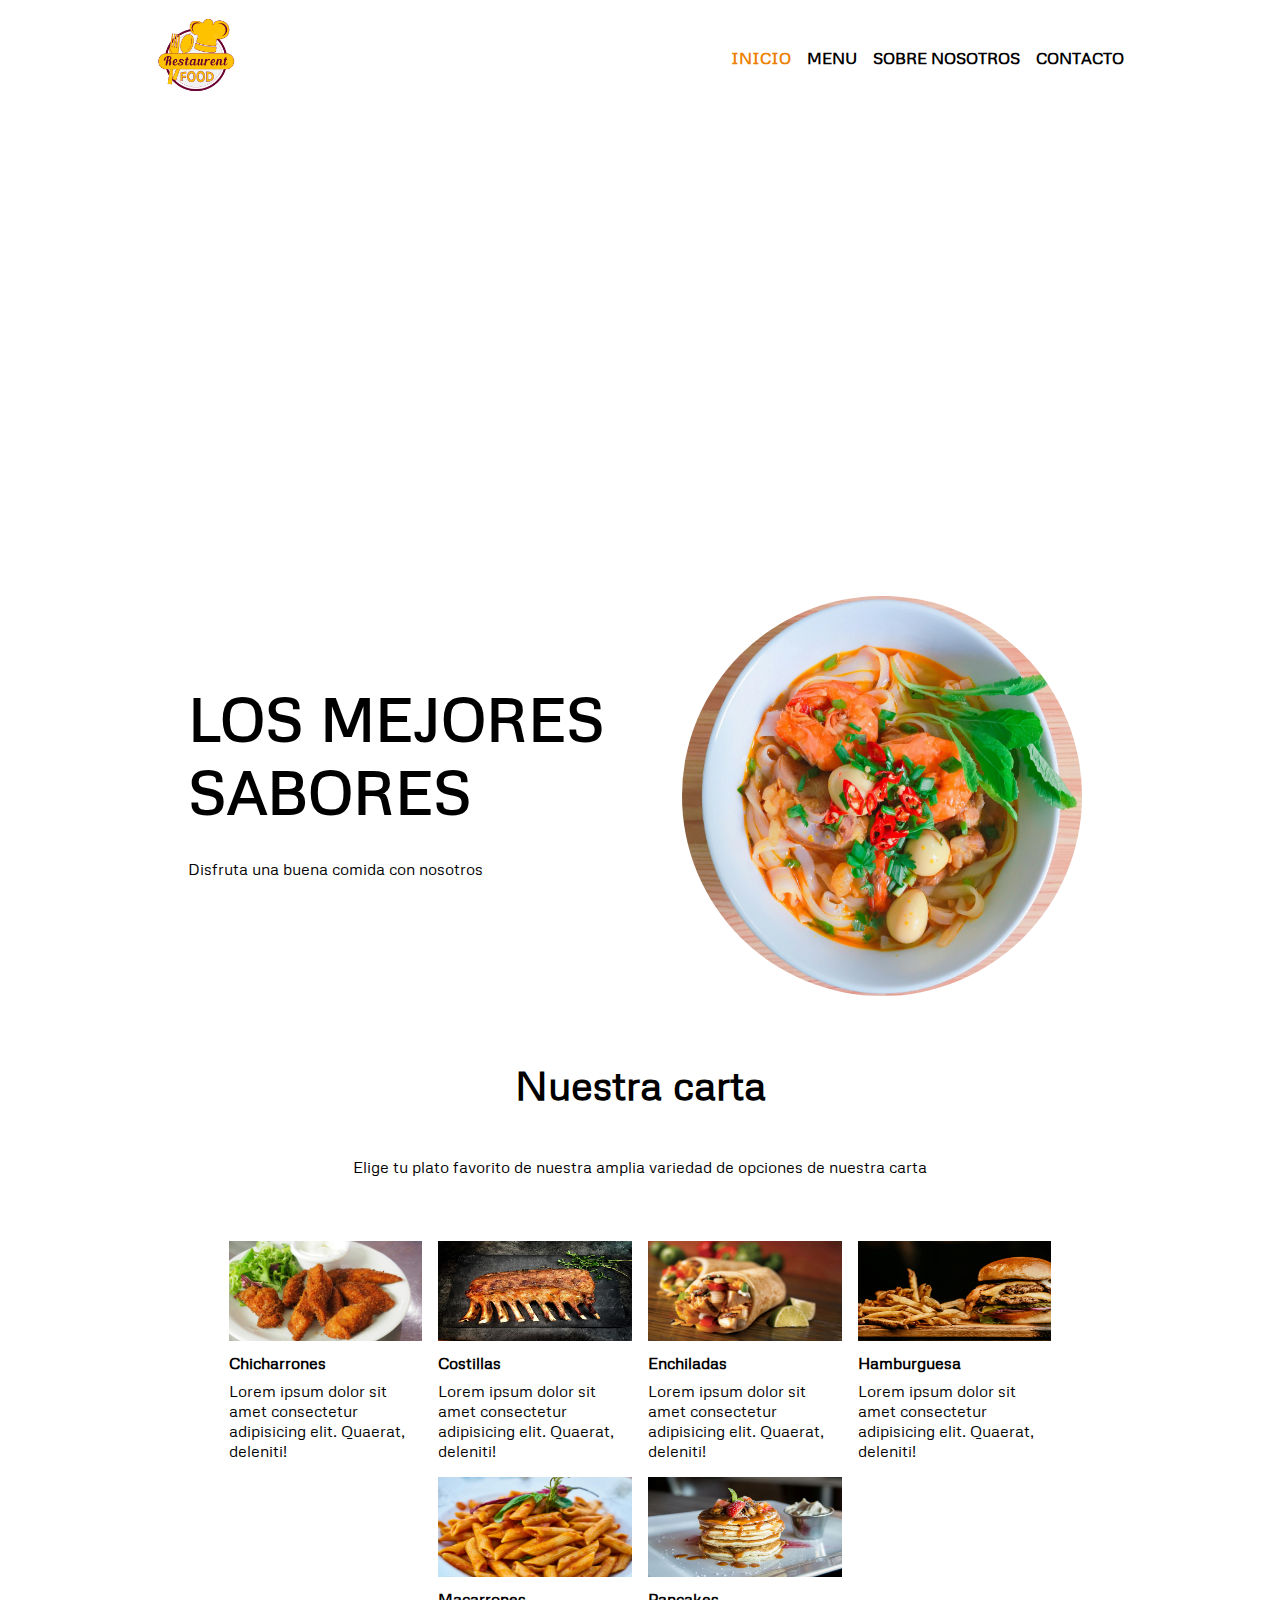
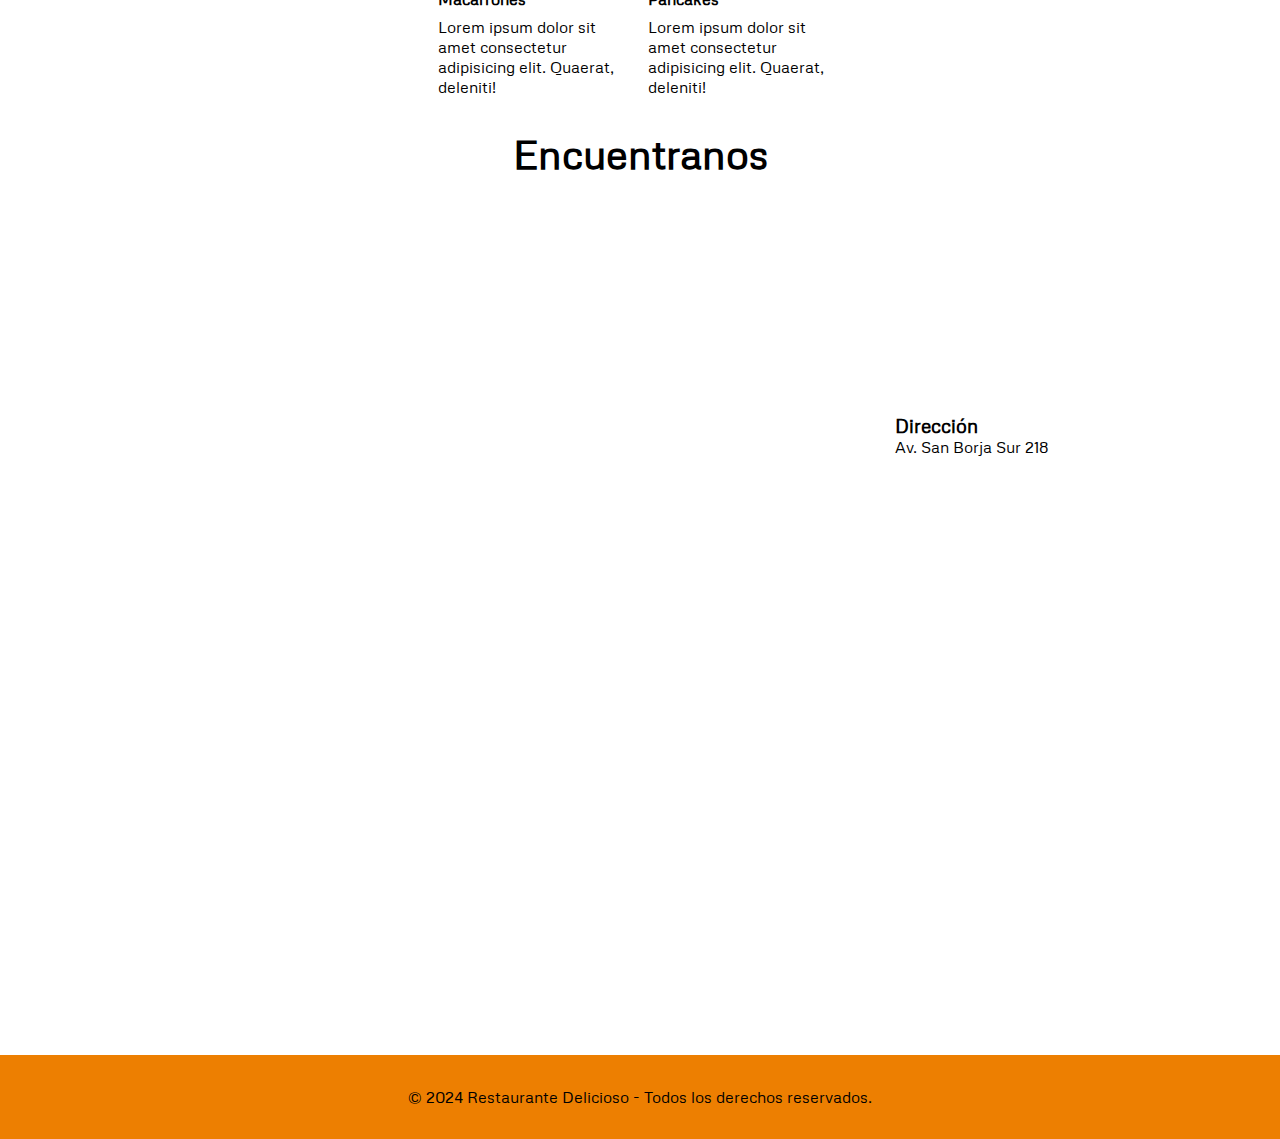
<file: index.html>
<!DOCTYPE html>
<html lang="en">
<head>
    <meta charset="UTF-8">
    <meta name="viewport" content="width=device-width, initial-scale=1.0">
    <title>Home</title>
    <link rel="stylesheet" href="./styles.css">
    <link rel="stylesheet" href="https://fonts.googleapis.com/css2?family=Material+Symbols+Outlined:opsz,wght,FILL,GRAD@20..48,100..700,0..1,-50..200" />
    <link rel="preconnect" href="https://fonts.googleapis.com">
    <link rel="preconnect" href="https://fonts.gstatic.com" crossorigin>
    <link href="https://fonts.googleapis.com/css2?family=Metrophobic&display=swap" rel="stylesheet">

</head>
<body>
    <header>
        <nav class="flex justify-between align-center container">
            <a class="logo" href="#"><img src="./media/img/logo.png" alt="logo"></a>
            <ul class="flex sm-none align-center gap-1">
                <li><a class="active" href="#">INICIO</a></li>
                <li><a class="" href="./menu.html">MENU</a></li>
                <li><a class="" href="./about.html">SOBRE NOSOTROS</a></li>
                <li><a class="" href="#">CONTACTO</a></li>
            </ul>
        </nav>
    </header>
    <section>
        <div class="container">
            <div class="slider">
                <div class="slide active">
                    <img src="./media/img/slider/slide1.jpg" alt="Imagen 1">
                </div>
                <div class="slide">
                    <img src="./media/img/slider/slide2.jpg" alt="Imagen 2">
                </div>
                <div class="slide">
                    <img src="./media/img/slider/slide3.jpg" alt="Imagen 3">
                </div>
            </div>
        </div>
        <div class="container">
            <div class="flex align-center justify-between">
                <div class="col-6 col-sm-12 p-2">
                    <h1 class="title">LOS MEJORES SABORES</h1>
                    <p class="my-2">
                        Disfruta una buena comida con nosotros
                    </p>
                </div>
                <div class="col-6 col-sm-12 p-2 center">
                    <img class="img-food" src="./media/img/main-food.jpg" alt="">
                </div>
            </div>
        </div>
        <div class="container">
            <h2 class="sub-title text-center bold">Nuestra carta</h2>
            <p class="w-75 fw-300 p-2 m-auto text-center">
                Elige tu plato favorito de nuestra amplia variedad de opciones de nuestra carta
            </p>            
        </div>
        <div class="container">
            <div class="flex justify-center gap-1 wrap">
                <div class="card">
                    <img height="100" src="./media/img/carta/chicharrones.jpg" alt="chicharrones">
                    <h4>Chicharrones</h4>
                    <p>Lorem ipsum dolor sit amet consectetur adipisicing elit. Quaerat, deleniti!</p>                    
                </div>
                <div class="card">
                    <img height="100" src="./media/img/carta/costillas.jpg" alt="costillas">
                    <h4>Costillas</h4>
                    <p>Lorem ipsum dolor sit amet consectetur adipisicing elit. Quaerat, deleniti!</p>                    
                </div>
                <div class="card">
                    <img height="100" src="./media/img/carta/enchiladas.jpg" alt="enchiladas">
                    <h4>Enchiladas</h4>
                    <p>Lorem ipsum dolor sit amet consectetur adipisicing elit. Quaerat, deleniti!</p>                    
                </div>
                <div class="card">
                    <img height="100" src="./media/img/carta/hamburguesa.jpg" alt="hamburguesa">
                    <h4>Hamburguesa</h4>
                    <p>Lorem ipsum dolor sit amet consectetur adipisicing elit. Quaerat, deleniti!</p>                    
                </div>
                <div class="card">
                    <img height="100" src="./media/img/carta/macarrones.jpg" alt="macarrones">
                    <h4>Macarrones</h4>
                    <p>Lorem ipsum dolor sit amet consectetur adipisicing elit. Quaerat, deleniti!</p>                   
                </div>
                <div class="card">
                    <img height="100" src="./media/img/carta/pankekes.jpg" alt="pankekes">
                    <h4>Pancakes</h4>
                    <p>Lorem ipsum dolor sit amet consectetur adipisicing elit. Quaerat, deleniti!</p>                    
                </div>
            </div>
        </div>
        <div class="container">
            <h2 class="text-center sub-title">Encuentranos</h2>
            <div class="flex gap-4 justify-center align-center my-2 marcas">
                <iframe src="https://www.google.com/maps/embed?pb=!1m14!1m8!1m3!1d4253.326496235242!2d-76.99832965817319!3d-12.138947267512272!3m2!1i1024!2i768!4f13.1!3m3!1m2!1s0x9105b9f85529591f%3A0xbe5da12a6bb70312!2sSiete%20Sopas!5e0!3m2!1ses-419!2spe!4v1729728170947!5m2!1ses-419!2spe" width="600" height="450" style="border:0;" allowfullscreen="" loading="lazy" referrerpolicy="no-referrer-when-downgrade"></iframe>
                <div class="p-2">
                    <h3>Dirección</h3>
                    <p>
                        Av. San Borja Sur 218
                    </p>
                </div>
            </div>
        </div>
        <div class="container">
            <iframe width="560" height="315" style="margin: auto; display: block;" src="https://www.youtube.com/embed/6fhAchG-jcw?si=f2dxLyxh0G1hyiRP" title="YouTube video player" frameborder="0" allow="accelerometer; autoplay; clipboard-write; encrypted-media; gyroscope; picture-in-picture; web-share" referrerpolicy="strict-origin-when-cross-origin" allowfullscreen></iframe>
        </div>
    </section>
    <footer>
        <div class="p-4 text-center">
            <p>© 2024 Restaurante Delicioso - Todos los derechos reservados.</p>
        </div>
    </footer>
</body>
</html>
</file>
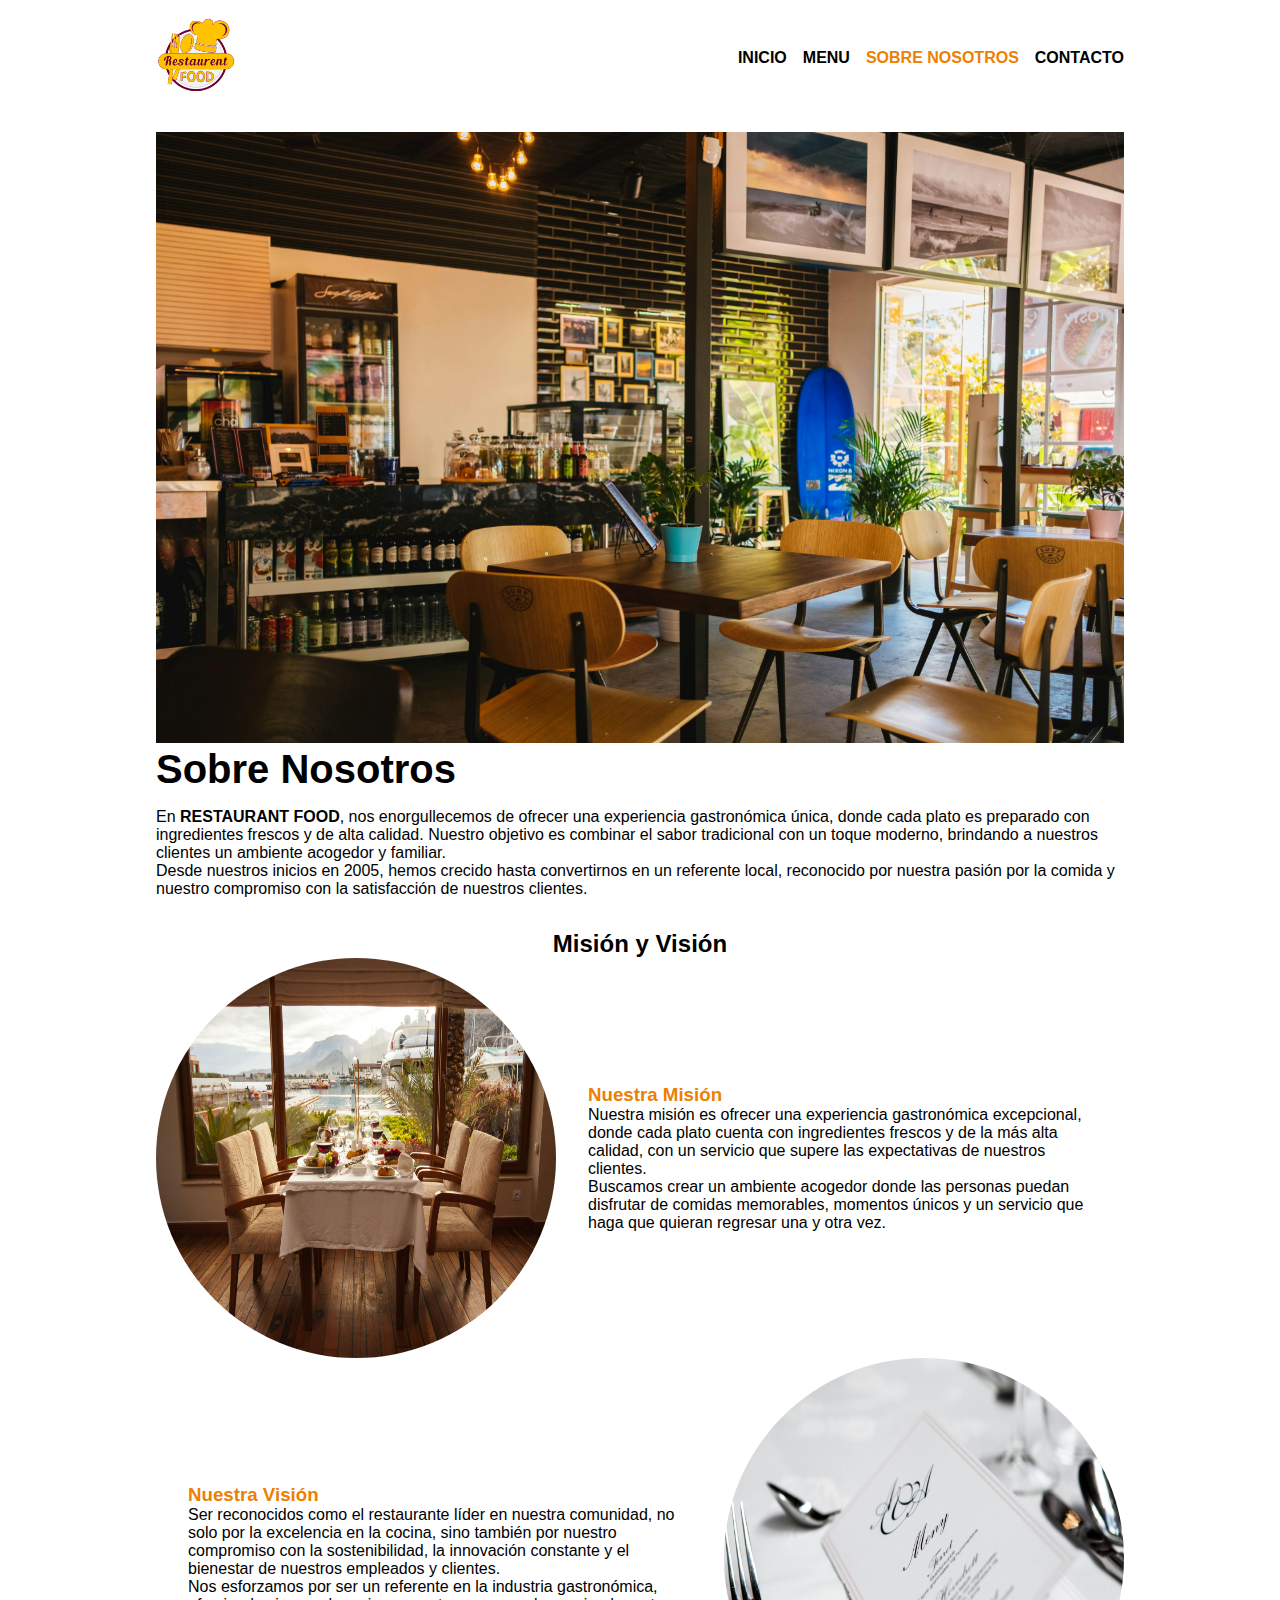
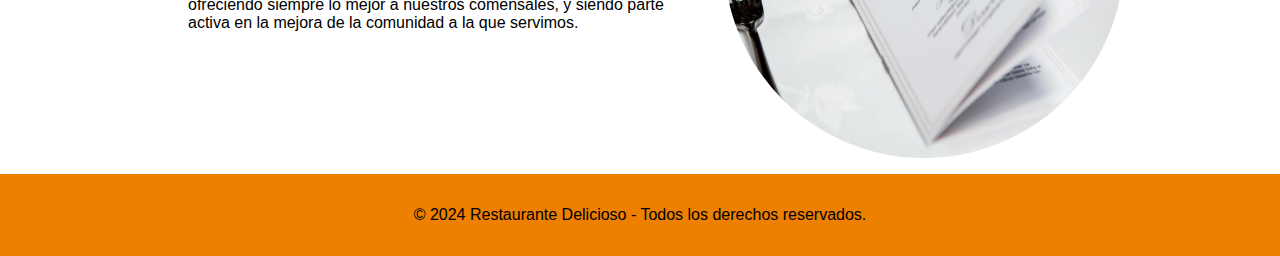
<file: about.html>
<!DOCTYPE html>
<html lang="es">
<head>
    <meta charset="UTF-8">
    <meta name="viewport" content="width=device-width, initial-scale=1.0">
    <title>Restaurante Delicioso</title>
    <link rel="stylesheet" href="styles.css">
</head>
<body>
    <header>
        <nav class="flex justify-between align-center container">
            <a class="logo" href="#"><img src="./media/img/logo.png" alt="logo"></a>
            <ul class="flex sm-none align-center gap-1">
                <li><a class="" href="./index.html">INICIO</a></li>
                <li><a class="" href="./menu.html">MENU</a></li>
                <li><a class="active" href="#">SOBRE NOSOTROS</a></li>
                <li><a class="" href="#">CONTACTO</a></li>
            </ul>
        </nav>
    </header>
    
    <section id="presentacion" class="container">
        <img style="width: 100%;" src="./media/img/restaurant.jpg" alt="">
        <h2 class="sub-title">Sobre Nosotros</h2>
        <div class="content">
            <p>En <b>RESTAURANT FOOD</b>, nos enorgullecemos de ofrecer una experiencia gastronómica única, donde cada plato es preparado con ingredientes frescos y de alta calidad. Nuestro objetivo es combinar el sabor tradicional con un toque moderno, brindando a nuestros clientes un ambiente acogedor y familiar.</p>
            <p>Desde nuestros inicios en 2005, hemos crecido hasta convertirnos en un referente local, reconocido por nuestra pasión por la comida y nuestro compromiso con la satisfacción de nuestros clientes.</p>
        </div>
    </section>

    <section id="mision-vision" class="container">
        <h2 class="text-center">Misión y Visión</h2>
        <div class="">
            <!-- Misión -->
            <div class="mision flex align-center">
                <img src="./media/img/mision.jpg" alt="Misión" class="img-food">
                <div class="p-4">
                    <h3 class="text-primary">Nuestra Misión</h3>
                    <p class="fw-300">Nuestra misión es ofrecer una experiencia gastronómica excepcional, donde cada plato cuenta con ingredientes frescos y de la más alta calidad, con un servicio que supere las expectativas de nuestros clientes.</p>
                    <p class="fw-300">Buscamos crear un ambiente acogedor donde las personas puedan disfrutar de comidas memorables, momentos únicos y un servicio que haga que quieran regresar una y otra vez.</p>
                </div>
            </div>
            <!-- Visión -->
            <div class="vision flex align-center">
                <div class="p-4">
                    <h3 class="text-primary">Nuestra Visión</h3>
                    <p class="fw-300">Ser reconocidos como el restaurante líder en nuestra comunidad, no solo por la excelencia en la cocina, sino también por nuestro compromiso con la sostenibilidad, la innovación constante y el bienestar de nuestros empleados y clientes.</p>
                    <p class="fw-300">Nos esforzamos por ser un referente en la industria gastronómica, ofreciendo siempre lo mejor a nuestros comensales, y siendo parte activa en la mejora de la comunidad a la que servimos.</p>
                </div>
                <img src="./media/img/vision.jpg" alt="Visión" class="img-food">
            </div>
        </div>
    </section>
    

    <footer>
        <div class="p-4 text-center">
            <p>© 2024 Restaurante Delicioso - Todos los derechos reservados.</p>
        </div>
    </footer>
</body>
</html>
</file>
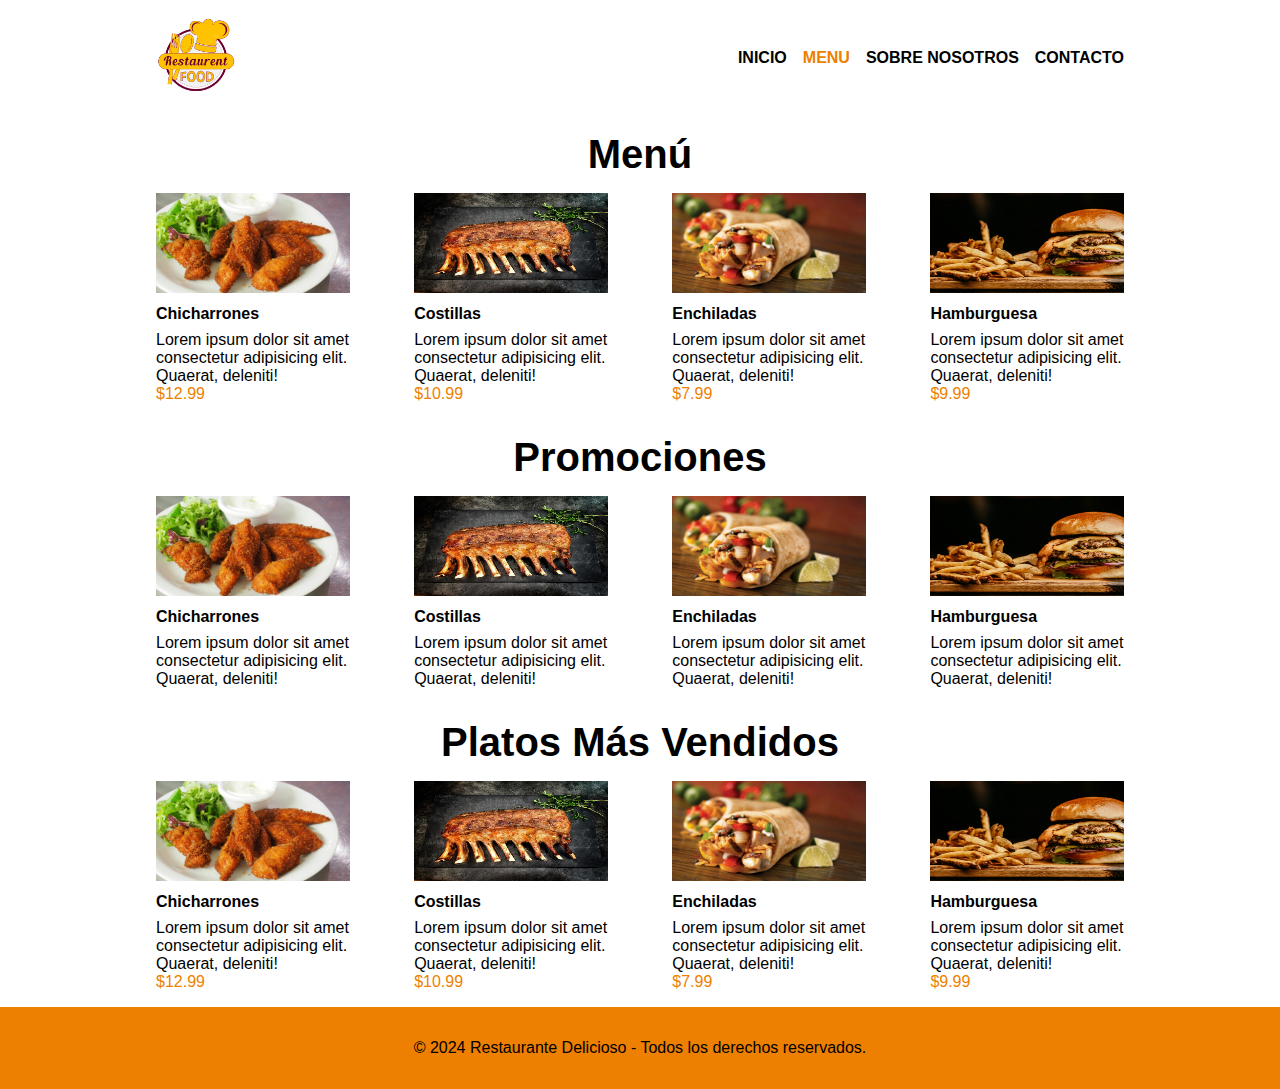
<file: menu.html>
<!DOCTYPE html>
<html lang="es">
<head>
    <meta charset="UTF-8">
    <meta name="viewport" content="width=device-width, initial-scale=1.0">
    <title>Restaurante Delicioso</title>
    <link rel="stylesheet" href="styles.css">
</head>
<body>
    <header>
        <nav class="flex justify-between align-center container">
            <a class="logo" href="#"><img src="./media/img/logo.png" alt="logo"></a>
            <ul class="flex sm-none align-center gap-1">
                <li><a class="" href="./index.html">INICIO</a></li>
                <li><a class="active" href="#">MENU</a></li>
                <li><a class="" href="./about.html">SOBRE NOSOTROS</a></li>
                <li><a class="" href="#">CONTACTO</a></li>
            </ul>
        </nav>
    </header>
    <section id="menu" class="container">
        <h2 class="sub-title text-center">Menú</h2>
        <div class="flex justify-between">
            <div class="card">
                <img height="100" src="./media/img/carta/chicharrones.jpg" alt="chicharrones">
                <h4>Chicharrones</h4>
                <p>Lorem ipsum dolor sit amet consectetur adipisicing elit. Quaerat, deleniti!</p>
                <span>$12.99</span>
            </div>
            <div class="card">
                <img height="100" src="./media/img/carta/costillas.jpg" alt="costillas">
                <h4>Costillas</h4>
                <p>Lorem ipsum dolor sit amet consectetur adipisicing elit. Quaerat, deleniti!</p> 
                <span>$10.99</span>
            </div>
            <div class="card">
                <img height="100" src="./media/img/carta/enchiladas.jpg" alt="enchiladas">
                <h4>Enchiladas</h4>
                <p>Lorem ipsum dolor sit amet consectetur adipisicing elit. Quaerat, deleniti!</p>
                <span>$7.99</span>
            </div>
            <div class="card">
                <img height="100" src="./media/img/carta/hamburguesa.jpg" alt="hamburguesa">
                <h4>Hamburguesa</h4>
                <p>Lorem ipsum dolor sit amet consectetur adipisicing elit. Quaerat, deleniti!</p> 
                <span>$9.99</span>
            </div>
        </div>
    </section>

    <section id="promociones" class="container">
        <h2 class="sub-title text-center">Promociones</h2>
        <div class="flex justify-between">
            <div class="card">
                <img height="100" src="./media/img/carta/chicharrones.jpg" alt="chicharrones">
                <h4>Chicharrones</h4>
                <p>Lorem ipsum dolor sit amet consectetur adipisicing elit. Quaerat, deleniti!</p>
            </div>
            <div class="card">
                <img height="100" src="./media/img/carta/costillas.jpg" alt="costillas">
                <h4>Costillas</h4>
                <p>Lorem ipsum dolor sit amet consectetur adipisicing elit. Quaerat, deleniti!</p> 
            </div>
            <div class="card">
                <img height="100" src="./media/img/carta/enchiladas.jpg" alt="enchiladas">
                <h4>Enchiladas</h4>
                <p>Lorem ipsum dolor sit amet consectetur adipisicing elit. Quaerat, deleniti!</p>
            </div>
            <div class="card">
                <img height="100" src="./media/img/carta/hamburguesa.jpg" alt="hamburguesa">
                <h4>Hamburguesa</h4>
                <p>Lorem ipsum dolor sit amet consectetur adipisicing elit. Quaerat, deleniti!</p> 
            </div>
        </div>
    </section>

    <section id="mas-vendidos" class="container">
        <h2 class="text-center sub-title">Platos Más Vendidos</h2>
        <div class="flex justify-between">
            <div class="card">
                <img height="100" src="./media/img/carta/chicharrones.jpg" alt="chicharrones">
                <h4>Chicharrones</h4>
                <p>Lorem ipsum dolor sit amet consectetur adipisicing elit. Quaerat, deleniti!</p>
                <span>$12.99</span>
            </div>
            <div class="card">
                <img height="100" src="./media/img/carta/costillas.jpg" alt="costillas">
                <h4>Costillas</h4>
                <p>Lorem ipsum dolor sit amet consectetur adipisicing elit. Quaerat, deleniti!</p> 
                <span>$10.99</span>
            </div>
            <div class="card">
                <img height="100" src="./media/img/carta/enchiladas.jpg" alt="enchiladas">
                <h4>Enchiladas</h4>
                <p>Lorem ipsum dolor sit amet consectetur adipisicing elit. Quaerat, deleniti!</p>
                <span>$7.99</span>
            </div>
            <div class="card">
                <img height="100" src="./media/img/carta/hamburguesa.jpg" alt="hamburguesa">
                <h4>Hamburguesa</h4>
                <p>Lorem ipsum dolor sit amet consectetur adipisicing elit. Quaerat, deleniti!</p> 
                <span>$9.99</span>
            </div>
        </div>
    </section>

    <footer>
        <div class="p-4 text-center">
            <p>© 2024 Restaurante Delicioso - Todos los derechos reservados.</p>
        </div>
    </footer>
</body>
</html>
</file>
<file: styles.css>
:root {
    --primary: #ed7f01;
    --primary-hover: #f4198e;
}

* {
    margin: 0;
    padding: 0;
    font-family: "Metrophobic", sans-serif;
}

ul { list-style: none; }
a { text-decoration: none; color: black; }
img { width: 100%; }
footer {
    background-color: var(--primary);
}

header a {
    font-weight: bold;
    transition: all ease-in-out .2s;
}
header a:hover, header a.active {
    color: var(--primary);
}

.flex{ display: flex; }
.justify-between { justify-content: space-between; }
.justify-center { justify-content: center; }
.align-center { align-items: center; }
.gap-1 { gap: 1rem; }
.gap-4 { gap: 4rem; }
.wrap { flex-wrap: wrap; }
.center {
    display: flex;
    justify-content: center;
    align-items: center;
}
.p-4 {
    padding: 2rem;
}
.btn {
    padding: 1rem 1.5rem;
    border-radius: 5px;
    border: 0;
    background-color: #00000000;  
    transition: all ease-in-out .2s;  
    cursor: pointer;
}
.btn-primary {
    background-color: var(--primary);
    color: white;
} .btn-primary:hover {
    background-color: var(--primary-hover);
}
.btn-pill {
    box-shadow: #d5d5d5 3px 3px 25px;
    border-radius: 4rem;
    transition: all ease-in-out .2s;
} .btn-pill:hover {
    background-color: #f4f4f4;
}

.text-primary { color: var(--primary); }
.fw-300 { font-weight: 200; }
.fw-500 { font-weight: 500; }
.title {
    font-weight: 900;
    font-size: 60px;
}
.sub-title {
    font-size: 40px;
    margin-bottom: 1rem;
}
.text-center { text-align: center; }

.logo {
    width: 80px;
}
.search {
    font-size: 25px;
}
.card {
    width: 20%;
}
.card span {
    color: var(--primary);
}
.card h4 { margin: .5rem 0;}

.video {
    width: 100%;
    border-radius: 25px;
    margin: 5rem 0;
}

.container {
    margin: auto;
    max-width: 1000px;
    padding: 1rem;
}
.col-6, .w-50{
    width: 50%;
}
.col-2 { width: 16.666%; }

.w-75 { width: 75%; }

.p-2 { padding: 2rem; }
.px-2 { padding: 0 2rem; }
.my-2 { margin: 2rem 0; }
.m-auto { margin: auto; }

.img-food {
    width: 400px;
    height: 400px;
    border-radius: 50%;
}

* {
    margin: 0;
    padding: 0;
    box-sizing: border-box;
}

.slider {
    position: relative;
    width: 800px;
    height: 400px;
    overflow: hidden;
    margin: auto;
}

.slide {
    position: absolute;
    width: 100%;
    height: 100%;
    opacity: 0;
    animation: fadein 9s infinite;
}

.slide img {
    width: 100%;
    height: 100%;
    object-fit: cover;
}

.slide:nth-child(1) {
    animation-delay: 0s;
}

.slide:nth-child(2) {
    animation-delay: 3s;
}

.slide:nth-child(3) {
    animation-delay: 6s;
}

@keyframes fadein {
    0% {
        opacity: 0;
    }
    10% {
        opacity: 1;
    }
    30% {
        opacity: 1;
    }
    40% {
        opacity: 0;
    }
    100% {
        opacity: 0;
    }
}


/*large*/
@media (max-width: 1070px) {
    .container {
        width: 800px;
    }
    .title {
        font-size: 40px;
    }
    .sub-title{
        font-size: 30px;
    }
    .img-food { 
        width: 300px;
        height: 300px;
    }
}

/*md*/
@media (max-width: 850px) {
    .container {
        width: 650px;
    }
    .md-none {
        display: none;
    }
    .card {
        width: 30%;
    }
}
/*sm*/
@media (max-width: 680px) {
    .container {
        width: 100%;
        padding: 1rem;
    }
    .sm-none {
        display: none;
    }
    .col-sm-12 {
        width: 100%;
    }
    .flex {
        flex-wrap: wrap;
    }
    .marcas {
        justify-content: center;
    }
    .card {
        width: 40%;
    }
}
/*xs*/
@media (max-width: 300px) {
    .card {
        width: 80%;
    }
}
</file>
